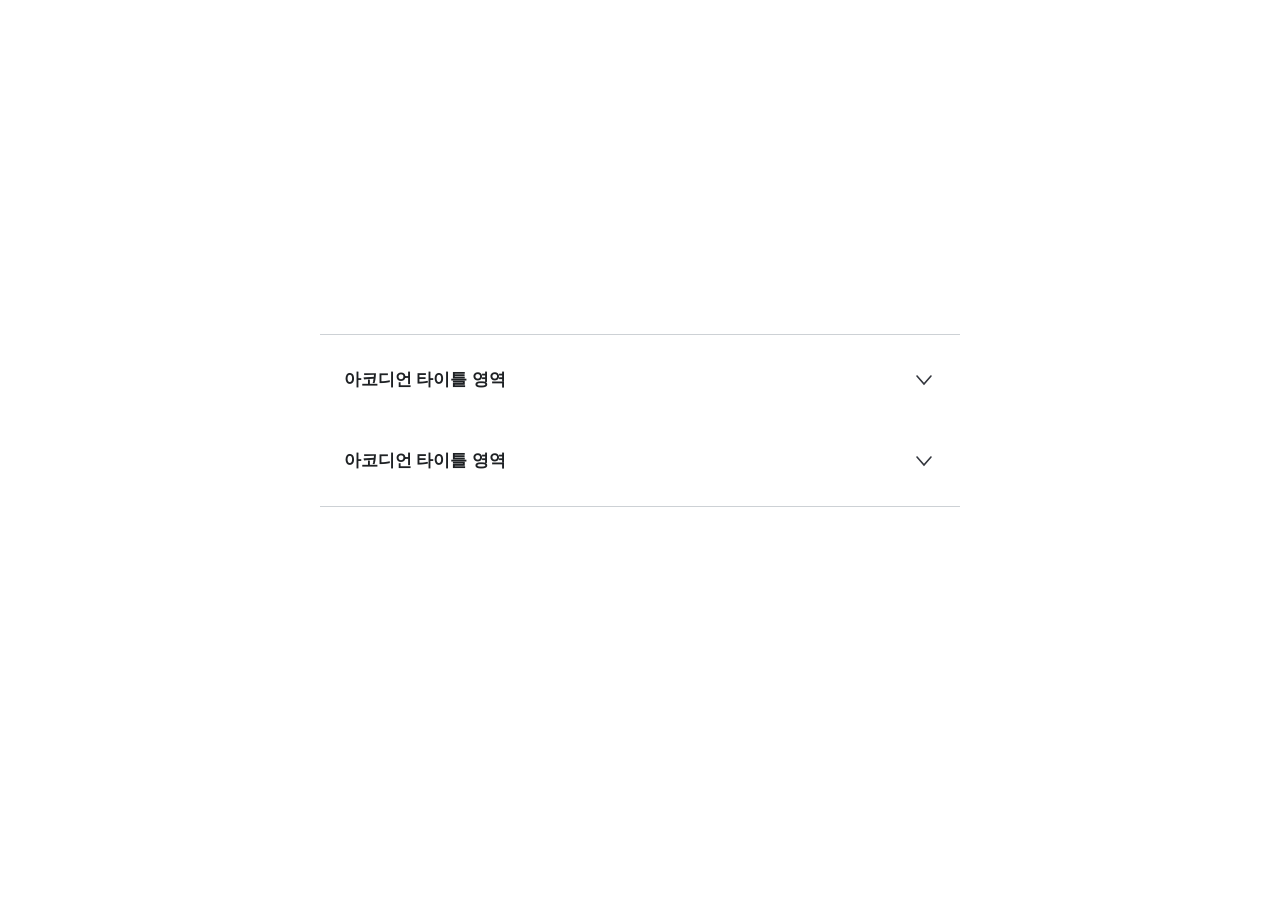
<file: html/component/accordion.html>
<!DOCTYPE html>
<html lang="kr">

<head>
	<meta charset="UTF-8">
	<meta name="viewport" content="width=device-width, initial-scale=1.0">
	<title>Document</title>
	<link rel="stylesheet" href="/html/resources/css/reset.css">
	<link rel="stylesheet" href="/html/resources/css/base.css">
	<link rel="stylesheet" href="/html/resources/css/component/accordion.css">
	<!-- <Link rel="stylesheet" href="/base/krds-uiux-1.0.6/resources/css/common/common.css"> -->
	<!-- <Link rel="stylesheet" href="/base/krds-uiux-1.0.6/resources/css/component/component.css"> -->
</head>

<body>
	<div class="container">
		<div class="content">

			<!-- accordion -->
			<div class="krds-accordion">
				<div class="accordion-item">
					<h5 class="accordion-header"><button type="button" id="accordionHeaderSample01" class="btn-accordion"
							aria-controls="accordionCollapseSample01">아코디언 타이틀 영역</button></h5>
					<div id="accordionCollapseSample01" class="accordion-collapse collapse"
						aria-labelledby="accordionHeaderSample01">
						<div class="accordion-body">
							<!-- accordion contents -->
							아코디언 내용 영역
							<!-- //accordion contents -->
						</div>
					</div>
				</div>
				<div class="accordion-item">
					<h5 class="accordion-header"><button type="button" id="accordionHeaderSample02" class="btn-accordion"
							aria-controls="accordionCollapseSample02">아코디언 타이틀 영역</button></h5>
					<div id="accordionCollapseSample02" class="accordion-collapse collapse"
						aria-labelledby="accordionHeaderSample02">
						<div class="accordion-body">
							<!-- accordion contents -->
							아코디언 내용 영역
							<!-- //accordion contents -->
						</div>
					</div>
				</div>
			</div>
			<!-- //accordion -->
		</div>
	</div>
</body>
<script src="/html/resources/js/component/accordion.js"></script>

</html>
</file>
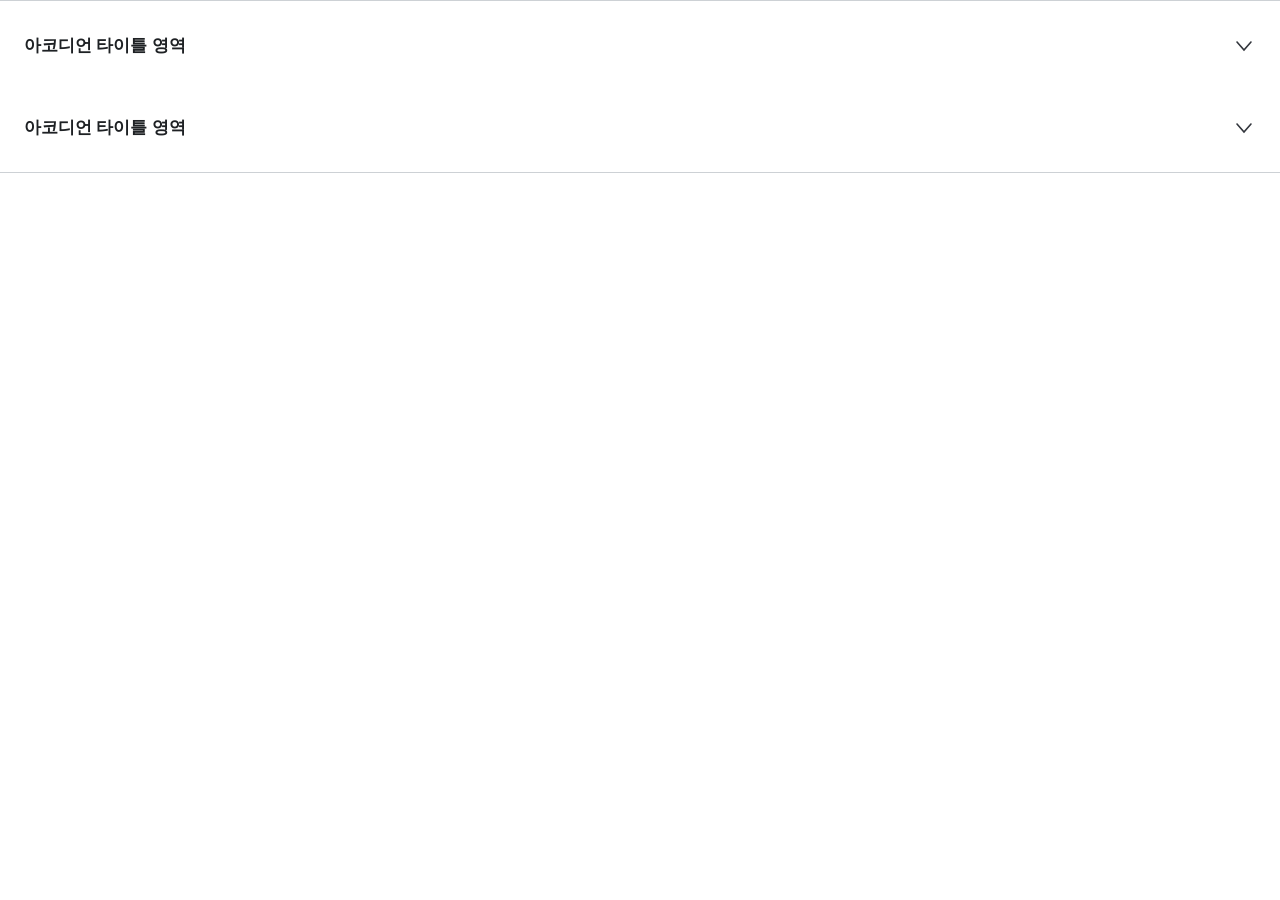
<file: html/component/accordion_line.html>
<!DOCTYPE html>
<html lang="kr">
<head>
  <meta charset="UTF-8">
  <meta name="viewport" content="width=device-width, initial-scale=1.0">
  <title>Document</title>
  <link rel="stylesheet" href="/html/resources/css/reset.css">
  <link rel="stylesheet" href="/html/resources/css/component/accordion_line.css">
	<!-- <Link rel="stylesheet" href="/base/krds-uiux-1.0.6/resources/css/common/common.css"> -->
	<!-- <Link rel="stylesheet" href="/base/krds-uiux-1.0.6/resources/css/component/component.css"> -->
</head>
<body>
  <!-- accordion -->
<div class="krds-accordion">
	<div class="accordion-item">
		<h5 class="accordion-header"><button type="button" id="accordionHeaderSample01" class="btn-accordion" aria-controls="accordionCollapseSample01">아코디언 타이틀 영역</button></h5>
		<div id="accordionCollapseSample01" class="accordion-collapse collapse" aria-labelledby="accordionHeaderSample01">
			<div class="accordion-body">
				<!-- accordion contents -->
				아코디언 내용 영역
				<!-- //accordion contents -->
			</div>
		</div>
	</div>
	<div class="accordion-item">
		<h5 class="accordion-header"><button type="button" id="accordionHeaderSample02" class="btn-accordion" aria-controls="accordionCollapseSample02">아코디언 타이틀 영역</button></h5>
		<div id="accordionCollapseSample02" class="accordion-collapse collapse" aria-labelledby="accordionHeaderSample02">
			<div class="accordion-body">
				<!-- accordion contents -->
				아코디언 내용 영역
				<!-- //accordion contents -->
			</div>
		</div>
	</div>
</div>
<!-- //accordion -->
</body>
<script src="/html/resources/js/component/accordion_line.js"></script>
</html>
</file>
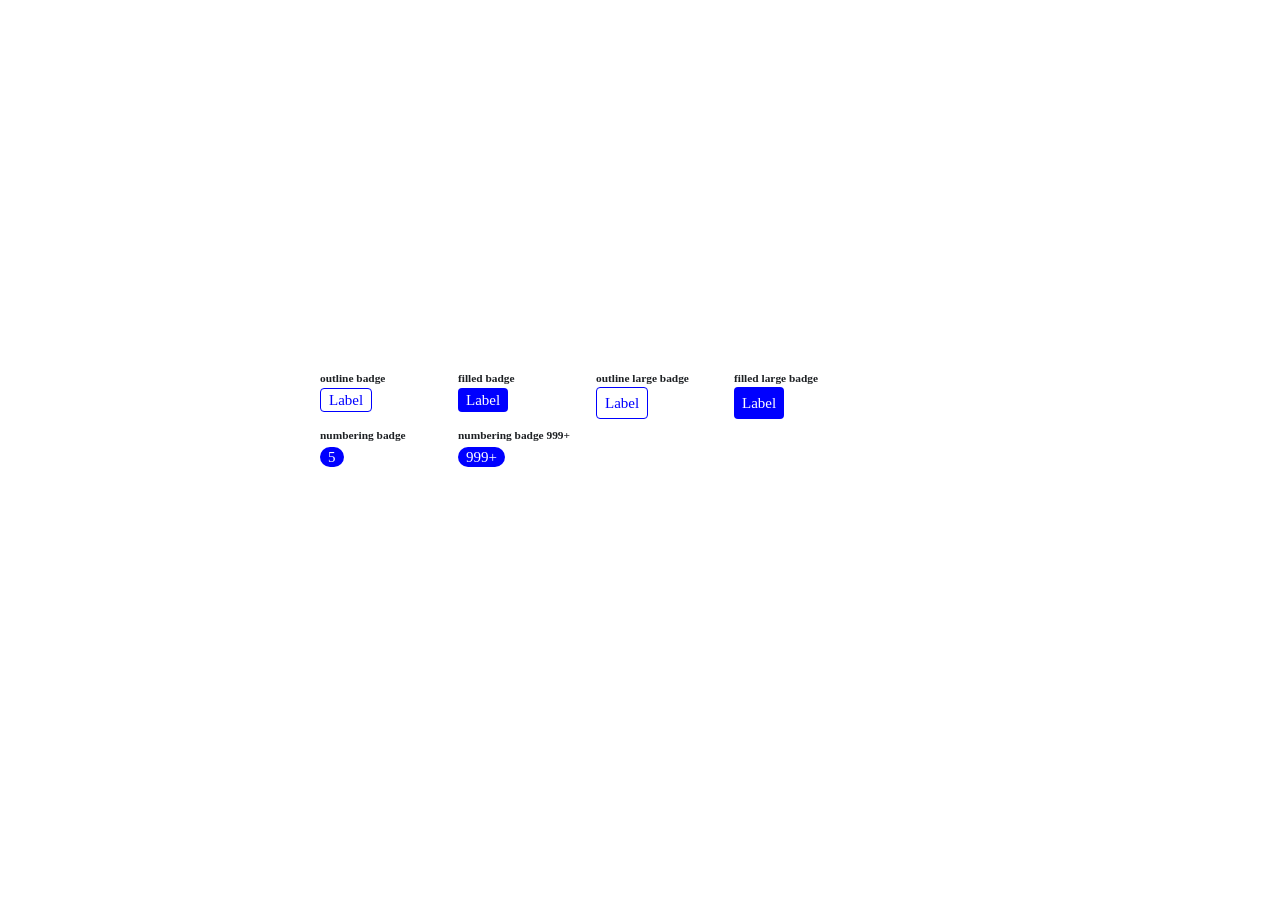
<file: html/component/badge.html>
<!DOCTYPE html>
<html lang="kr">

<head>
  <meta charset="UTF-8">
  <meta name="viewport" content="width=device-width, initial-scale=1.0">
  <title>Document</title>
  <link rel="stylesheet" href="/html/resources/css/reset.css">
  <link rel="stylesheet" href="/html/resources/css/base.css">
  <link rel="stylesheet" href="/html/resources/css/component/badge.css">
  <!-- <Link rel="stylesheet" href="/base/krds-uiux-1.0.6/resources/css/common/common.css"> -->
  <!-- <Link rel="stylesheet" href="/base/krds-uiux-1.0.6/resources/css/component/component.css"> -->
</head>

<body>
  <style>
    .krds-badge-content {
      width: 130px;
    }

    .krds-badge-wrap~.krds-badge-wrap {
      margin-top: 20px;
    }
  </style>
  <div class="container">
    <div class="content">
      <!-- badge -->
      <div class="krds-badge-wrap">
        <div class="krds-badge-content">
          <h6>outline badge</h6><span class="krds-badge outline-primary">Label</span>
        </div>
        <div class="krds-badge-content">
          <h6>filled badge</h6><span class="krds-badge bg-primary">Label</span>
        </div>
        <div class="krds-badge-content">
          <h6>outline large badge</h6><span class="krds-badge large outline-primary">Label</span>
        </div>
        <div class="krds-badge-content">
          <h6>filled large badge</h6><span class="krds-badge large bg-primary">Label</span>
        </div>
        <div class="krds-badge-content">
          <h6>numbering badge</h6><span class="krds-badge bg-primary number">5</span>
        </div>
        <div class="krds-badge-content">
          <h6>numbering badge 999+</h6><span class="krds-badge bg-primary number">999+</span>
        </div>
      </div>
    </div>
  </div>
</body>

</html>
</file>
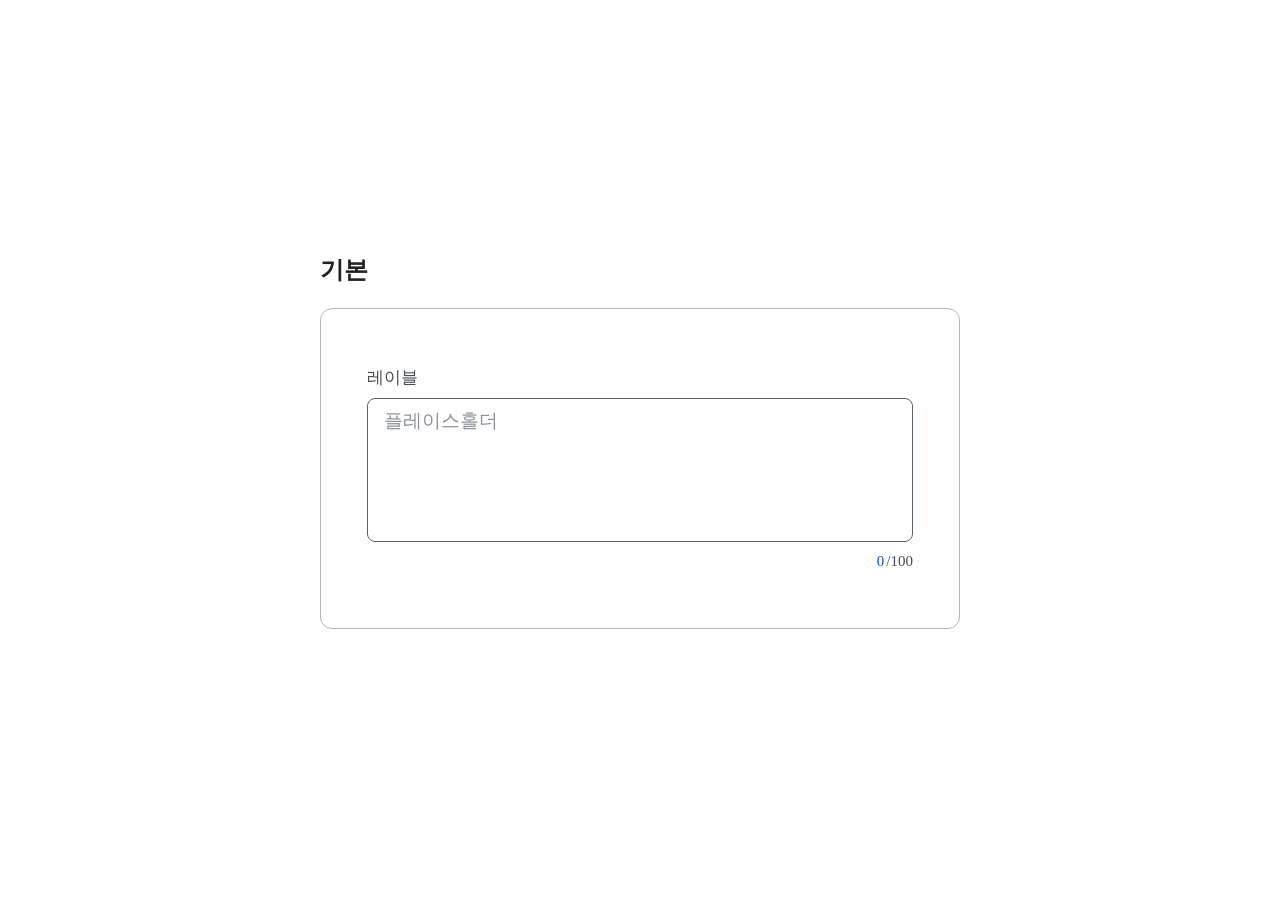
<file: html/component/textarea.html>
<!DOCTYPE html>
<html lang="kr">

<head>
  <meta charset="UTF-8">
  <meta name="viewport" content="width=device-width, initial-scale=1.0">
  <title>Document</title>
  <link rel="stylesheet" href="/html/resources/css/reset.css">
  <link rel="stylesheet" href="/html/resources/css/base.css">
  <link rel="stylesheet" href="/html/resources/css/component/textarea.css">
  <!-- <Link rel="stylesheet" href="/base/krds-uiux-1.0.6/resources/css/common/common.css"> -->
  <!-- <Link rel="stylesheet" href="/base/krds-uiux-1.0.6/resources/css/component/component.css"> -->
</head>

<body>
  <div class="container">
    <div class="content">
      <div class="content__area">
        <h4 class="content__title">기본</h4>
        <div class="example">
<!-- textarea -->
<!-- 폼그룹 -->
<div class="form-group">
  <div class="form-tit">
    <label for="textarea">레이블</label>
  </div>
  <div class="form-conts">
    <div class="textarea-wrap">
      <textarea class="krds-input" placeholder="플레이스홀더" id="textarea"></textarea>
      <p class="textarea-count">
        <span class="count-now">0</span><span class="count-total">/100</span>
      </p>
    </div>
  </div>
</div>
<!-- //폼그룹 -->
<!-- //textarea -->
        </div>
      </div>
    </div>
  </div>
</body>

</html>
</file>
<file: html/resources/css/base.css>
.container {
  width: 100%;
  height: 100%;
  display: flex;
  justify-content: center;
  align-items: center;
}
.content {
  width: 50vw;
  max-height: 90vh;
  padding-bottom: 60px;
}
.content__area {
  margin-top: 40px;
}
.content__title {
  margin-bottom: 20px;
  font-size: 24px;
  font-weight: 700;
}
.example {
  background-color: #ffffff;
  border: 1px solid #b1b8be;
  border-radius: 12px;
  padding: 56px 46px 55px;
}
</file>
<file: html/resources/css/component/accordion.css>
/* 아코디언 */
.krds-accordion {
  padding: 4px 0;
  border-top: 1px solid #cdd1d5;
  border-bottom: 1px solid #cdd1d5;
}
.krds-accordion .accordion-item {
  padding: 4px 0;
  transition: 0.4s ease-in-out;
}
.krds-accordion .accordion-item .btn-accordion {
  position: relative;
  width: 100%;
  padding: 24px 64px 24px 24px;
  background-color: #ffffff00;
  border-radius: 10px;
  font-size: 17px;
  color: #1e2124;
  font-weight: 700;
  text-align: left;
}

.krds-accordion .accordion-item .btn-accordion:hover {
  background-color: #eef2f7;
}
.krds-accordion .accordion-item .btn-accordion:active {
  background-color: #d6e0eb;
}
.krds-accordion .accordion-item .btn-accordion::after {
  position: absolute;
  top: 24px;
  right: 24px;
  content: "";
  display: inline-flex;
  width: 24px;
  height: 24px;
  background-color: #1e2124;
  forced-color-adjust: none;
  -webkit-mask-repeat: no-repeat;
  -webkit-mask-position: center center;
  -webkit-mask-size: contain;
  mask-repeat: no-repeat;
  mask-position: center center;
  mask-size: contain;
  -webkit-mask-image: url(../../img/component/icon/ico_angle.svg);
  mask-image: url(../../img/component/icon/ico_angle.svg);
  background-color: #33363d;
  transition: 0.4s ease-in-out;
  transform: rotate(0deg);
}
.krds-accordion .accordion-item .btn-accordion.active {
  background-color: #eef2f7;
  border-bottom-left-radius: 0;
  border-bottom-right-radius: 0;
  color: #052b57;
}
.krds-accordion .accordion-item .btn-accordion.active:focus {
  border-radius: 10px;
}
.krds-accordion .accordion-item .btn-accordion.active::after {
  transform: rotate(180deg);
}
.krds-accordion .accordion-item .accordion-collapse {
  max-height: 0;
  overflow: hidden;
  transition: all 0.5s cubic-bezier(0, 1, 0, 1);
  visibility: hidden;
}
.krds-accordion .accordion-item .accordion-body {
  padding: 0 24px 24px;
  background-color: #ffffff00;
  border-bottom-left-radius: 10px;
  border-bottom-right-radius: 10px;
}
.krds-accordion .accordion-item.active .accordion-collapse {
  height: auto;
  max-height: 100vh;
  transition: all 1.5s ease-in-out;
  visibility: visible;
}
.krds-accordion .accordion-item.active .accordion-body {
  background-color: #eef2f7;
}
.krds-accordion.type-line {
  padding: 0;
  border-top: none;
}
.krds-accordion.type-line .accordion-item {
  border-top: 1px solid #cdd1d5;
  border-radius: 0;
}
.krds-accordion.type-line .accordion-item .btn-accordion {
  padding: 20px 40px 20px 0;
}
.krds-accordion.type-line .accordion-item .btn-accordion::after {
  top: 20px;
  right: 0;
}
.krds-accordion.type-line .accordion-item .btn-accordion.active {
  background: none;
}
.krds-accordion.type-line .accordion-item .accordion-body {
  padding: 0 0 24px;
}
.krds-accordion.type-line .accordion-item.active {
  background: none;
  border-top-color: #6d7882;
}
.krds-accordion.type-line .accordion-item.active .accordion-body {
  background: none;
}
</file>
<file: base/krds-uiux-1.0.6/resources/css/common/common.css>
@import "../../css/token/krds_tokens.css";
:root {
  --krds-font-family-base: var(--krds-typo-font-type);
  --krds-font-size-base: 62.5%;
  --krds-line-height-none: 1;
  --krds-line-height-base: 1.5;
  --krds-letter-spacing-none: var(--krds-typo-letter-spacing-0);
  --krds-letter-spacing-wide: var(--krds-typo-letter-spacing-1);
  --krds-font-weight-regular: 400;
  --krds-font-weight-bold: 700;
  --krds-transition-base: 0.4s ease-in-out;
  --krds-transition-fade: opacity 0.4s linear;
  --krds-transition-collapse: max-height 0.4s ease;
  --krds-transition-collapse-width: width 0.4s ease;
  --krds-contents-size: 1200px;
  --krds-contents-padding-x: 24px;
  --krds-contents-wrap-size: 1248px;
  --krds-box-shadow-outline: 0 0 0 0.4rem var(--krds-light-color-border-primary);
  --krds-box-shadow-outline-inset: inset 0 0 0 0.2rem var(--krds-light-color-border-primary);
  --krds-zoom-small: 0.9;
  --krds-zoom-medium: 1;
  --krds-zoom-large: 1.1;
  --krds-zoom-xlarge: 1.3;
  --krds-zoom-xxlarge: 1.5;
  --krds-font-underline-offset: 0.3rem;
  --krds-icon--size-xsmall: var(--krds-size-height-2);
  --krds-icon--size-small: var(--krds-size-height-2);
  --krds-icon--size-medium: var(--krds-size-height-3);
  --krds-icon--size-large: var(--krds-size-height-4);
  --krds-icon--size-xlarge: var(--krds-size-height-4);
}

[data-krds-mode=high-contrast] :root {
  --krds-box-shadow-outline: 0 0 0 0.4rem var(--krds-high-contrast-color-border-primary);
  --krds-box-shadow-outline-inset: inset 0 0 0 0.2rem var(--krds-high-contrast-color-border-primary);
}

@media (prefers-color-scheme: dark) {
  [data-krds-mode=theme] :root {
    --krds-box-shadow-outline: 0 0 0 0.4rem var(--krds-high-contrast-color-border-primary);
    --krds-box-shadow-outline-inset: inset 0 0 0 0.2rem var(--krds-high-contrast-color-border-primary);
  }
}

@media (max-width: 1023px) {
  :root {
    --krds-contents-padding-x: 16px;
  }
}
.svg-icon.ico-angle {
  -webkit-mask-repeat: no-repeat;
  -webkit-mask-position: center center;
  -webkit-mask-size: contain;
  mask-repeat: no-repeat;
  mask-position: center center;
  mask-size: contain;
  -webkit-mask-image: url(../../img/component/icon/ico_angle.svg);
  mask-image: url(../../img/component/icon/ico_angle.svg);
}
.svg-icon.ico-angle.disabled {
  -webkit-mask-repeat: no-repeat;
  -webkit-mask-position: center center;
  -webkit-mask-size: contain;
  mask-repeat: no-repeat;
  mask-position: center center;
  mask-size: contain;
  -webkit-mask-image: url(../../img/component/icon/ico_angle_disabled.svg);
  mask-image: url(../../img/component/icon/ico_angle_disabled.svg);
  -webkit-mask-image: none;
  mask-image: none;
  background-image: url(../../img/component/icon/ico_angle_disabled.svg);
  background-color: transparent !important;
  background-size: contain;
  background-repeat: no-repeat;
  -webkit-mask: none;
  mask: none;
}
.svg-icon.ico-angle.up {
  transform: rotate(180deg);
}
.svg-icon.ico-angle.left {
  transform: rotate(90deg);
}
.svg-icon.ico-angle.right {
  transform: rotate(-90deg);
}
.svg-icon.ico-sch {
  -webkit-mask-repeat: no-repeat;
  -webkit-mask-position: center center;
  -webkit-mask-size: contain;
  mask-repeat: no-repeat;
  mask-position: center center;
  mask-size: contain;
  -webkit-mask-image: url(../../img/component/icon/ico_sch.svg);
  mask-image: url(../../img/component/icon/ico_sch.svg);
}
.svg-icon.ico-upload {
  -webkit-mask-repeat: no-repeat;
  -webkit-mask-position: center center;
  -webkit-mask-size: contain;
  mask-repeat: no-repeat;
  mask-position: center center;
  mask-size: contain;
  -webkit-mask-image: url(../../img/component/icon/ico_upload.svg);
  mask-image: url(../../img/component/icon/ico_upload.svg);
}
.svg-icon.ico-call {
  -webkit-mask-repeat: no-repeat;
  -webkit-mask-position: center center;
  -webkit-mask-size: contain;
  mask-repeat: no-repeat;
  mask-position: center center;
  mask-size: contain;
  -webkit-mask-image: url(../../img/component/icon/ico_call.svg);
  mask-image: url(../../img/component/icon/ico_call.svg);
}
.svg-icon.ico-faq {
  -webkit-mask-repeat: no-repeat;
  -webkit-mask-position: center center;
  -webkit-mask-size: contain;
  mask-repeat: no-repeat;
  mask-position: center center;
  mask-size: contain;
  -webkit-mask-image: url(../../img/component/icon/ico_faq.svg);
  mask-image: url(../../img/component/icon/ico_faq.svg);
}
.svg-icon.ico-like {
  -webkit-mask-repeat: no-repeat;
  -webkit-mask-position: center center;
  -webkit-mask-size: contain;
  mask-repeat: no-repeat;
  mask-position: center center;
  mask-size: contain;
  -webkit-mask-image: url(../../img/component/icon/ico_like.svg);
  mask-image: url(../../img/component/icon/ico_like.svg);
}
.svg-icon.ico-share {
  -webkit-mask-repeat: no-repeat;
  -webkit-mask-position: center center;
  -webkit-mask-size: contain;
  mask-repeat: no-repeat;
  mask-position: center center;
  mask-size: contain;
  -webkit-mask-image: url(../../img/component/icon/ico_share.svg);
  mask-image: url(../../img/component/icon/ico_share.svg);
}
.svg-icon.ico-more {
  -webkit-mask-repeat: no-repeat;
  -webkit-mask-position: center center;
  -webkit-mask-size: contain;
  mask-repeat: no-repeat;
  mask-position: center center;
  mask-size: contain;
  -webkit-mask-image: url(../../img/component/icon/ico_more.svg);
  mask-image: url(../../img/component/icon/ico_more.svg);
}
.svg-icon.ico-sch-plus {
  -webkit-mask-repeat: no-repeat;
  -webkit-mask-position: center center;
  -webkit-mask-size: contain;
  mask-repeat: no-repeat;
  mask-position: center center;
  mask-size: contain;
  -webkit-mask-image: url(../../img/component/icon/ico_sch_plus.svg);
  mask-image: url(../../img/component/icon/ico_sch_plus.svg);
}
.svg-icon.ico-go {
  -webkit-mask-repeat: no-repeat;
  -webkit-mask-position: center center;
  -webkit-mask-size: contain;
  mask-repeat: no-repeat;
  mask-position: center center;
  mask-size: contain;
  -webkit-mask-image: url(../../img/component/icon/ico_go.svg);
  mask-image: url(../../img/component/icon/ico_go.svg);
}
.svg-icon.ico-down {
  -webkit-mask-repeat: no-repeat;
  -webkit-mask-position: center center;
  -webkit-mask-size: contain;
  mask-repeat: no-repeat;
  mask-position: center center;
  mask-size: contain;
  -webkit-mask-image: url(../../img/component/icon/ico_download.svg);
  mask-image: url(../../img/component/icon/ico_download.svg);
}
.svg-icon.ico-filter {
  -webkit-mask-repeat: no-repeat;
  -webkit-mask-position: center center;
  -webkit-mask-size: contain;
  mask-repeat: no-repeat;
  mask-position: center center;
  mask-size: contain;
  -webkit-mask-image: url(../../img/component/icon/ico_filter.svg);
  mask-image: url(../../img/component/icon/ico_filter.svg);
}
.svg-icon.ico-reset {
  -webkit-mask-repeat: no-repeat;
  -webkit-mask-position: center center;
  -webkit-mask-size: contain;
  mask-repeat: no-repeat;
  mask-position: center center;
  mask-size: contain;
  -webkit-mask-image: url(../../img/component/icon/ico_reset.svg);
  mask-image: url(../../img/component/icon/ico_reset.svg);
}
.svg-icon.ico-log {
  -webkit-mask-repeat: no-repeat;
  -webkit-mask-position: center center;
  -webkit-mask-size: contain;
  mask-repeat: no-repeat;
  mask-position: center center;
  mask-size: contain;
  -webkit-mask-image: url(../../img/component/icon/ico_login.svg);
  mask-image: url(../../img/component/icon/ico_login.svg);
}
.svg-icon.ico-func {
  -webkit-mask-repeat: no-repeat;
  -webkit-mask-position: center center;
  -webkit-mask-size: contain;
  mask-repeat: no-repeat;
  mask-position: center center;
  mask-size: contain;
  -webkit-mask-image: url(../../img/component/icon/ico_expand.svg);
  mask-image: url(../../img/component/icon/ico_expand.svg);
}
.svg-icon.ico-func.up {
  transform: rotate(-90deg);
}
.svg-icon.ico-func {
  gap: var(--krds-gap-3);
}
.svg-icon.ico-logout {
  -webkit-mask-repeat: no-repeat;
  -webkit-mask-position: center center;
  -webkit-mask-size: contain;
  mask-repeat: no-repeat;
  mask-position: center center;
  mask-size: contain;
  -webkit-mask-image: url(../../img/component/icon/ico_logout.svg);
  mask-image: url(../../img/component/icon/ico_logout.svg);
}
.svg-icon.ico-logout {
  gap: var(--krds-gap-3);
}
.svg-icon.ico-email {
  -webkit-mask-repeat: no-repeat;
  -webkit-mask-position: center center;
  -webkit-mask-size: contain;
  mask-repeat: no-repeat;
  mask-position: center center;
  mask-size: contain;
  -webkit-mask-image: url(../../img/component/icon/ico_email.svg);
  mask-image: url(../../img/component/icon/ico_email.svg);
}
.svg-icon.ico-email {
  gap: var(--krds-gap-3);
}
.svg-icon.ico-print {
  -webkit-mask-repeat: no-repeat;
  -webkit-mask-position: center center;
  -webkit-mask-size: contain;
  mask-repeat: no-repeat;
  mask-position: center center;
  mask-size: contain;
  -webkit-mask-image: url(../../img/component/icon/ico_print.svg);
  mask-image: url(../../img/component/icon/ico_print.svg);
}
.svg-icon.ico-print {
  gap: var(--krds-gap-3);
}
.svg-icon.ico-scrap {
  -webkit-mask-repeat: no-repeat;
  -webkit-mask-position: center center;
  -webkit-mask-size: contain;
  mask-repeat: no-repeat;
  mask-position: center center;
  mask-size: contain;
  -webkit-mask-image: url(../../img/component/icon/ico_scrap.svg);
  mask-image: url(../../img/component/icon/ico_scrap.svg);
}
.svg-icon.ico-scrap {
  gap: var(--krds-gap-3);
}
.svg-icon.ico-del {
  -webkit-mask-repeat: no-repeat;
  -webkit-mask-position: center center;
  -webkit-mask-size: contain;
  mask-repeat: no-repeat;
  mask-position: center center;
  mask-size: contain;
  -webkit-mask-image: url(../../img/component/icon/ico_delete.svg);
  mask-image: url(../../img/component/icon/ico_delete.svg);
}
.svg-icon.ico-del {
  gap: var(--krds-gap-3);
}
.svg-icon.ico-popup-close {
  -webkit-mask-repeat: no-repeat;
  -webkit-mask-position: center center;
  -webkit-mask-size: contain;
  mask-repeat: no-repeat;
  mask-position: center center;
  mask-size: contain;
  -webkit-mask-image: url(../../img/component/icon/ico_close.svg);
  mask-image: url(../../img/component/icon/ico_close.svg);
}
.svg-icon.ico-delete-fill {
  -webkit-mask-repeat: no-repeat;
  -webkit-mask-position: center center;
  -webkit-mask-size: contain;
  mask-repeat: no-repeat;
  mask-position: center center;
  mask-size: contain;
  -webkit-mask-image: url(../../img/component/icon/ico_delete_fill.svg);
  mask-image: url(../../img/component/icon/ico_delete_fill.svg);
  -webkit-mask-image: none;
  mask-image: none;
  background-image: url(../../img/component/icon/ico_delete_fill.svg);
  background-color: transparent !important;
  background-size: contain;
  background-repeat: no-repeat;
  -webkit-mask: none;
  mask: none;
}
.svg-icon.ico-plus {
  -webkit-mask-repeat: no-repeat;
  -webkit-mask-position: center center;
  -webkit-mask-size: contain;
  mask-repeat: no-repeat;
  mask-position: center center;
  mask-size: contain;
  -webkit-mask-image: url(../../img/component/icon/ico_plus.svg);
  mask-image: url(../../img/component/icon/ico_plus.svg);
}
.svg-icon.ico-plus {
  gap: var(--krds-gap-3);
}
.svg-icon.ico-setting {
  -webkit-mask-repeat: no-repeat;
  -webkit-mask-position: center center;
  -webkit-mask-size: contain;
  mask-repeat: no-repeat;
  mask-position: center center;
  mask-size: contain;
  -webkit-mask-image: url(../../img/component/icon/ico_setting.svg);
  mask-image: url(../../img/component/icon/ico_setting.svg);
}
.svg-icon.ico-setting {
  gap: var(--krds-gap-3);
}
.svg-icon.ico-link {
  -webkit-mask-repeat: no-repeat;
  -webkit-mask-position: center center;
  -webkit-mask-size: contain;
  mask-repeat: no-repeat;
  mask-position: center center;
  mask-size: contain;
  -webkit-mask-image: url(../../img/component/icon/ico_go.svg);
  mask-image: url(../../img/component/icon/ico_go.svg);
}
.svg-icon.ico-link {
  gap: var(--krds-gap-3);
}
.svg-icon.ico-refresh {
  -webkit-mask-repeat: no-repeat;
  -webkit-mask-position: center center;
  -webkit-mask-size: contain;
  mask-repeat: no-repeat;
  mask-position: center center;
  mask-size: contain;
  -webkit-mask-image: url(../../img/component/icon/ico_reset.svg);
  mask-image: url(../../img/component/icon/ico_reset.svg);
}
.svg-icon.ico-toggle {
  -webkit-mask-repeat: no-repeat;
  -webkit-mask-position: center center;
  -webkit-mask-size: contain;
  mask-repeat: no-repeat;
  mask-position: center center;
  mask-size: contain;
  -webkit-mask-image: url(../../img/component/icon/ico_angle.svg);
  mask-image: url(../../img/component/icon/ico_angle.svg);
}
.svg-icon.ico-pw-visible {
  -webkit-mask-repeat: no-repeat;
  -webkit-mask-position: center center;
  -webkit-mask-size: contain;
  mask-repeat: no-repeat;
  mask-position: center center;
  mask-size: contain;
  -webkit-mask-image: url(../../img/component/icon/ico_pw_visible_off.svg);
  mask-image: url(../../img/component/icon/ico_pw_visible_off.svg);
}
.svg-icon.ico-pw-visible-on {
  -webkit-mask-repeat: no-repeat;
  -webkit-mask-position: center center;
  -webkit-mask-size: contain;
  mask-repeat: no-repeat;
  mask-position: center center;
  mask-size: contain;
  -webkit-mask-image: url(../../img/component/icon/ico_pw_visible_on.svg);
  mask-image: url(../../img/component/icon/ico_pw_visible_on.svg);
}
.svg-icon.ico-help {
  -webkit-mask-repeat: no-repeat;
  -webkit-mask-position: center center;
  -webkit-mask-size: contain;
  mask-repeat: no-repeat;
  mask-position: center center;
  mask-size: contain;
  -webkit-mask-image: url(../../img/component/icon/ico_help.svg);
  mask-image: url(../../img/component/icon/ico_help.svg);
  -webkit-mask-image: none;
  mask-image: none;
  background-image: url(../../img/component/icon/ico_help.svg);
  background-color: transparent !important;
  background-size: contain;
  background-repeat: no-repeat;
  -webkit-mask: none;
  mask: none;
}
.svg-icon.ico-page-next {
  -webkit-mask-repeat: no-repeat;
  -webkit-mask-position: center center;
  -webkit-mask-size: contain;
  mask-repeat: no-repeat;
  mask-position: center center;
  mask-size: contain;
  -webkit-mask-image: url(../../img/component/icon/ico_angle.svg);
  mask-image: url(../../img/component/icon/ico_angle.svg);
  transform: rotate(-90deg);
}
.svg-icon.ico-bread-home {
  -webkit-mask-repeat: no-repeat;
  -webkit-mask-position: center center;
  -webkit-mask-size: contain;
  mask-repeat: no-repeat;
  mask-position: center center;
  mask-size: contain;
  -webkit-mask-image: url(../../img/component/icon/ico_bread_home.svg);
  mask-image: url(../../img/component/icon/ico_bread_home.svg);
}
.svg-icon.ico-cal-move {
  -webkit-mask-repeat: no-repeat;
  -webkit-mask-position: center center;
  -webkit-mask-size: contain;
  mask-repeat: no-repeat;
  mask-position: center center;
  mask-size: contain;
  -webkit-mask-image: url(../../img/component/icon/ico_arrow_dropdown.svg);
  mask-image: url(../../img/component/icon/ico_arrow_dropdown.svg);
}
.svg-icon.ico-calendar {
  -webkit-mask-repeat: no-repeat;
  -webkit-mask-position: center center;
  -webkit-mask-size: contain;
  mask-repeat: no-repeat;
  mask-position: center center;
  mask-size: contain;
  -webkit-mask-image: url(../../img/component/icon/ico_calendar.svg);
  mask-image: url(../../img/component/icon/ico_calendar.svg);
}
.svg-icon.ico-success-fill {
  -webkit-mask-repeat: no-repeat;
  -webkit-mask-position: center center;
  -webkit-mask-size: contain;
  mask-repeat: no-repeat;
  mask-position: center center;
  mask-size: contain;
  -webkit-mask-image: url(../../img/component/icon/ico_success_fill.svg);
  mask-image: url(../../img/component/icon/ico_success_fill.svg);
  -webkit-mask-image: none;
  mask-image: none;
  background-image: url(../../img/component/icon/ico_success_fill.svg);
  background-color: transparent !important;
  background-size: contain;
  background-repeat: no-repeat;
  -webkit-mask: none;
  mask: none;
}
.svg-icon.ico-information-fill {
  -webkit-mask-repeat: no-repeat;
  -webkit-mask-position: center center;
  -webkit-mask-size: contain;
  mask-repeat: no-repeat;
  mask-position: center center;
  mask-size: contain;
  -webkit-mask-image: url(../../img/component/icon/ico_information_fill.svg);
  mask-image: url(../../img/component/icon/ico_information_fill.svg);
  -webkit-mask-image: none;
  mask-image: none;
  background-image: url(../../img/component/icon/ico_information_fill.svg);
  background-color: transparent !important;
  background-size: contain;
  background-repeat: no-repeat;
  -webkit-mask: none;
  mask: none;
}
.svg-icon.ico-error-fill {
  -webkit-mask-repeat: no-repeat;
  -webkit-mask-position: center center;
  -webkit-mask-size: contain;
  mask-repeat: no-repeat;
  mask-position: center center;
  mask-size: contain;
  -webkit-mask-image: url(../../img/component/icon/ico_error_fill.svg);
  mask-image: url(../../img/component/icon/ico_error_fill.svg);
  -webkit-mask-image: none;
  mask-image: none;
  background-image: url(../../img/component/icon/ico_error_fill.svg);
  background-color: transparent !important;
  background-size: contain;
  background-repeat: no-repeat;
  -webkit-mask: none;
  mask: none;
}
.svg-icon.ico-complete-fill {
  -webkit-mask-repeat: no-repeat;
  -webkit-mask-position: center center;
  -webkit-mask-size: contain;
  mask-repeat: no-repeat;
  mask-position: center center;
  mask-size: contain;
  -webkit-mask-image: url(../../img/component/icon/ico_complete_fill.svg);
  mask-image: url(../../img/component/icon/ico_complete_fill.svg);
  -webkit-mask-image: none;
  mask-image: none;
  background-image: url(../../img/component/icon/ico_complete_fill.svg);
  background-color: transparent !important;
  background-size: contain;
  background-repeat: no-repeat;
  -webkit-mask: none;
  mask: none;
}
.svg-icon.ico-modal-close {
  -webkit-mask-repeat: no-repeat;
  -webkit-mask-position: center center;
  -webkit-mask-size: contain;
  mask-repeat: no-repeat;
  mask-position: center center;
  mask-size: contain;
  -webkit-mask-image: url(../../img/component/icon/ico_close.svg);
  mask-image: url(../../img/component/icon/ico_close.svg);
}
.svg-icon.ico-fold {
  -webkit-mask-repeat: no-repeat;
  -webkit-mask-position: center center;
  -webkit-mask-size: contain;
  mask-repeat: no-repeat;
  mask-position: center center;
  mask-size: contain;
  -webkit-mask-image: url(../../img/component/icon/ico_foldable.svg);
  mask-image: url(../../img/component/icon/ico_foldable.svg);
}
.svg-icon.ico-fold.right {
  transform: rotate(-180deg);
}
.svg-icon.ico-ellipsis {
  -webkit-mask-repeat: no-repeat;
  -webkit-mask-position: center center;
  -webkit-mask-size: contain;
  mask-repeat: no-repeat;
  mask-position: center center;
  mask-size: contain;
  -webkit-mask-image: url(../../img/component/icon/ico_ellipsis.svg);
  mask-image: url(../../img/component/icon/ico_ellipsis.svg);
}
.svg-icon.ico-swiper-play {
  -webkit-mask-repeat: no-repeat;
  -webkit-mask-position: center center;
  -webkit-mask-size: contain;
  mask-repeat: no-repeat;
  mask-position: center center;
  mask-size: contain;
  -webkit-mask-image: url(../../img/component/icon/ico_swiper_play.svg);
  mask-image: url(../../img/component/icon/ico_swiper_play.svg);
}
.svg-icon.ico-swiper-stop {
  -webkit-mask-repeat: no-repeat;
  -webkit-mask-position: center center;
  -webkit-mask-size: contain;
  mask-repeat: no-repeat;
  mask-position: center center;
  mask-size: contain;
  -webkit-mask-image: url(../../img/component/icon/ico_swiper_stop.svg);
  mask-image: url(../../img/component/icon/ico_swiper_stop.svg);
}
.svg-icon.ico-tooltip {
  -webkit-mask-repeat: no-repeat;
  -webkit-mask-position: center center;
  -webkit-mask-size: contain;
  mask-repeat: no-repeat;
  mask-position: center center;
  mask-size: contain;
  -webkit-mask-image: url(../../img/component/icon/ico_tooltip.svg);
  mask-image: url(../../img/component/icon/ico_tooltip.svg);
}
.svg-icon.ico-urgent-danger {
  -webkit-mask-repeat: no-repeat;
  -webkit-mask-position: center center;
  -webkit-mask-size: contain;
  mask-repeat: no-repeat;
  mask-position: center center;
  mask-size: contain;
  -webkit-mask-image: url(../../img/component/icon/ico_urgent_badge_danger.svg);
  mask-image: url(../../img/component/icon/ico_urgent_badge_danger.svg);
}
.svg-icon.ico-blog {
  -webkit-mask-repeat: no-repeat;
  -webkit-mask-position: center center;
  -webkit-mask-size: contain;
  mask-repeat: no-repeat;
  mask-position: center center;
  mask-size: contain;
  -webkit-mask-image: url(../../img/component/icon/ico_blog.svg);
  mask-image: url(../../img/component/icon/ico_blog.svg);
}
.svg-icon.ico-facebook {
  -webkit-mask-repeat: no-repeat;
  -webkit-mask-position: center center;
  -webkit-mask-size: contain;
  mask-repeat: no-repeat;
  mask-position: center center;
  mask-size: contain;
  -webkit-mask-image: url(../../img/component/icon/ico_facebook.svg);
  mask-image: url(../../img/component/icon/ico_facebook.svg);
}
.svg-icon.ico-instagram {
  -webkit-mask-repeat: no-repeat;
  -webkit-mask-position: center center;
  -webkit-mask-size: contain;
  mask-repeat: no-repeat;
  mask-position: center center;
  mask-size: contain;
  -webkit-mask-image: url(../../img/component/icon/ico_instagram.svg);
  mask-image: url(../../img/component/icon/ico_instagram.svg);
}
.svg-icon.ico-sns-x {
  -webkit-mask-repeat: no-repeat;
  -webkit-mask-position: center center;
  -webkit-mask-size: contain;
  mask-repeat: no-repeat;
  mask-position: center center;
  mask-size: contain;
  -webkit-mask-image: url(../../img/component/icon/ico_sns_x.svg);
  mask-image: url(../../img/component/icon/ico_sns_x.svg);
}
.svg-icon.ico-youtube {
  -webkit-mask-repeat: no-repeat;
  -webkit-mask-position: center center;
  -webkit-mask-size: contain;
  mask-repeat: no-repeat;
  mask-position: center center;
  mask-size: contain;
  -webkit-mask-image: url(../../img/component/icon/ico_youtube.svg);
  mask-image: url(../../img/component/icon/ico_youtube.svg);
}
.svg-icon.ico-all {
  -webkit-mask-repeat: no-repeat;
  -webkit-mask-position: center center;
  -webkit-mask-size: contain;
  mask-repeat: no-repeat;
  mask-position: center center;
  mask-size: contain;
  -webkit-mask-image: url(../../img/component/icon/ico_all.svg);
  mask-image: url(../../img/component/icon/ico_all.svg);
}
.svg-icon.ico-join {
  -webkit-mask-repeat: no-repeat;
  -webkit-mask-position: center center;
  -webkit-mask-size: contain;
  mask-repeat: no-repeat;
  mask-position: center center;
  mask-size: contain;
  -webkit-mask-image: url(../../img/component/icon/ico_join.svg);
  mask-image: url(../../img/component/icon/ico_join.svg);
}
.svg-icon.ico-my {
  -webkit-mask-repeat: no-repeat;
  -webkit-mask-position: center center;
  -webkit-mask-size: contain;
  mask-repeat: no-repeat;
  mask-position: center center;
  mask-size: contain;
  -webkit-mask-image: url(../../img/component/icon/ico_my.svg);
  mask-image: url(../../img/component/icon/ico_my.svg);
}
.svg-icon.ico-login-go {
  -webkit-mask-repeat: no-repeat;
  -webkit-mask-position: center center;
  -webkit-mask-size: contain;
  mask-repeat: no-repeat;
  mask-position: center center;
  mask-size: contain;
  -webkit-mask-image: url(../../img/component/icon/ico_login_certify_go.svg);
  mask-image: url(../../img/component/icon/ico_login_certify_go.svg);
}
.svg-icon.ico-global {
  -webkit-mask-repeat: no-repeat;
  -webkit-mask-position: center center;
  -webkit-mask-size: contain;
  mask-repeat: no-repeat;
  mask-position: center center;
  mask-size: contain;
  -webkit-mask-image: url(../../img/component/icon/ico_global.svg);
  mask-image: url(../../img/component/icon/ico_global.svg);
}
.svg-icon.ico-view-mode {
  -webkit-mask-repeat: no-repeat;
  -webkit-mask-position: center center;
  -webkit-mask-size: contain;
  mask-repeat: no-repeat;
  mask-position: center center;
  mask-size: contain;
  -webkit-mask-image: url(../../img/component/icon/ico_view_mode.svg);
  mask-image: url(../../img/component/icon/ico_view_mode.svg);
}
.svg-icon.ico-go-top {
  -webkit-mask-repeat: no-repeat;
  -webkit-mask-position: center center;
  -webkit-mask-size: contain;
  mask-repeat: no-repeat;
  mask-position: center center;
  mask-size: contain;
  -webkit-mask-image: url(../../img/component/icon/ico_go_top.svg);
  mask-image: url(../../img/component/icon/ico_go_top.svg);
}
.svg-icon.ico-login-type01 {
  -webkit-mask-repeat: no-repeat;
  -webkit-mask-position: center center;
  -webkit-mask-size: contain;
  mask-repeat: no-repeat;
  mask-position: center center;
  mask-size: contain;
  -webkit-mask-image: url(../../img/component/icon/ico_login_certify_type_01.svg);
  mask-image: url(../../img/component/icon/ico_login_certify_type_01.svg);
}
.svg-icon.ico-login-type02 {
  -webkit-mask-repeat: no-repeat;
  -webkit-mask-position: center center;
  -webkit-mask-size: contain;
  mask-repeat: no-repeat;
  mask-position: center center;
  mask-size: contain;
  -webkit-mask-image: url(../../img/component/icon/ico_login_certify_type_02.svg);
  mask-image: url(../../img/component/icon/ico_login_certify_type_02.svg);
}
.svg-icon.ico-login-type03 {
  -webkit-mask-repeat: no-repeat;
  -webkit-mask-position: center center;
  -webkit-mask-size: contain;
  mask-repeat: no-repeat;
  mask-position: center center;
  mask-size: contain;
  -webkit-mask-image: url(../../img/component/icon/ico_login_certify_type_03.svg);
  mask-image: url(../../img/component/icon/ico_login_certify_type_03.svg);
}
.svg-icon.ico-login-type04 {
  -webkit-mask-repeat: no-repeat;
  -webkit-mask-position: center center;
  -webkit-mask-size: contain;
  mask-repeat: no-repeat;
  mask-position: center center;
  mask-size: contain;
  -webkit-mask-image: url(../../img/component/icon/ico_login_certify_type_04.svg);
  mask-image: url(../../img/component/icon/ico_login_certify_type_04.svg);
}
.svg-icon.ico-login-type05 {
  -webkit-mask-repeat: no-repeat;
  -webkit-mask-position: center center;
  -webkit-mask-size: contain;
  mask-repeat: no-repeat;
  mask-position: center center;
  mask-size: contain;
  -webkit-mask-image: url(../../img/component/icon/ico_login_certify_type_05.svg);
  mask-image: url(../../img/component/icon/ico_login_certify_type_05.svg);
}
.svg-icon.ico-login-type06 {
  -webkit-mask-repeat: no-repeat;
  -webkit-mask-position: center center;
  -webkit-mask-size: contain;
  mask-repeat: no-repeat;
  mask-position: center center;
  mask-size: contain;
  -webkit-mask-image: url(../../img/component/icon/ico_login_certify_type_06.svg);
  mask-image: url(../../img/component/icon/ico_login_certify_type_06.svg);
}
.svg-icon.ico-flag {
  -webkit-mask-repeat: no-repeat;
  -webkit-mask-position: center center;
  -webkit-mask-size: contain;
  mask-repeat: no-repeat;
  mask-position: center center;
  mask-size: contain;
  -webkit-mask-image: url(../../img/component/icon/ico_flag.svg);
  mask-image: url(../../img/component/icon/ico_flag.svg);
  -webkit-mask-image: none;
  mask-image: none;
  background-image: url(../../img/component/icon/ico_flag.svg);
  background-color: transparent !important;
  background-size: contain;
  background-repeat: no-repeat;
  -webkit-mask: none;
  mask: none;
}
.svg-icon.ico-file {
  -webkit-mask-repeat: no-repeat;
  -webkit-mask-position: center center;
  -webkit-mask-size: contain;
  mask-repeat: no-repeat;
  mask-position: center center;
  mask-size: contain;
  -webkit-mask-image: url(../../img/component/icon/ico_file.svg);
  mask-image: url(../../img/component/icon/ico_file.svg);
}
.svg-icon.ico-checkbox {
  -webkit-mask-repeat: no-repeat;
  -webkit-mask-position: center center;
  -webkit-mask-size: contain;
  mask-repeat: no-repeat;
  mask-position: center center;
  mask-size: contain;
  -webkit-mask-image: url(../../img/component/icon/ico_checkbox_checked.svg);
  mask-image: url(../../img/component/icon/ico_checkbox_checked.svg);
}

[data-krds-mode=high-contrast] .svg-icon.ico-help {
  background-image: url(../../img/component/icon/ico_help_fill.svg);
}

@media (prefers-color-scheme: dark) {
  [data-krds-mode=theme] .svg-icon.ico-help {
    background-image: url(../../img/component/icon/ico_help_fill.svg);
  }
}

/* krds-drop-wrap */
.krds-drop-wrap {
  --krds-dropdown--menu-radius: var(--krds-radius-medium4);
  --krds-dropdown--menu-padding: var(--krds-padding-3);
  --krds-dropdown--menu-margin-top: var(--krds-padding-6);
  --krds-dropdown--menu-gap: var(--krds-gap-3);
  --krds-dropdown--list-item-radius: var(--krds-radius-medium2);
  --krds-dropdown--list-item-height: var(--krds-size-height-7);
  --krds-dropdown--list-item-pc-font-size: var(--krds-pc-font-size-navigation-depth-medium);
  --krds-dropdown--list-item-mobile-font-size: var(--krds-mobile-font-size-navigation-depth-medium);
  --krds-dropdown--menu-color-border: var(--krds-light-color-border-gray-light);
  --krds-dropdown--menu-color-surface: var(--krds-light-color-surface-white-subtler);
  --krds-dropdown--menu-color-alpha-shadow: 0 0 0.2rem 0 var(--krds-light-color-alpha-shadow1), 0 0.4rem 0.8rem 0 var(--krds-light-color-alpha-shadow2);
  --krds-dropdown--list-item-color-action-hover: var(--krds-light-color-action-secondary-hover);
  --krds-dropdown--list-item-color-action-pressed: var(--krds-light-color-action-secondary-pressed);
  --krds-dropdown--list-item-color-action-selected: var(--krds-light-color-action-secondary-selected);
  --krds-dropdown--list-item-color-text-selected: var(--krds-light-color-text-secondary);
  display: inline-flex;
  position: relative;
}
.krds-drop-wrap .drop-menu {
  position: absolute;
  top: 100%;
  left: 50%;
  display: none;
  z-index: 6;
  min-width: 13rem;
  border-radius: var(--krds-dropdown--menu-radius);
  padding: var(--krds-dropdown--menu-padding);
  margin-top: var(--krds-dropdown--menu-margin-top);
  background-color: var(--krds-dropdown--menu-color-surface);
  border: 0.1rem solid var(--krds-dropdown--menu-color-border);
  box-shadow: var(--krds-dropdown--menu-color-alpha-shadow);
  transform: translateX(-50%);
}
.krds-drop-wrap .drop-menu::before {
  content: "";
  width: 1.2rem;
  height: 1.2rem;
  position: absolute;
  bottom: 100%;
  left: 50%;
  display: block;
  margin-bottom: -0.5rem;
  margin-left: -0.6rem;
  transform: rotate(-135deg);
  background-color: var(--krds-dropdown--menu-color-surface);
  border: 0.1rem solid var(--krds-dropdown--menu-color-border);
  border-top-color: transparent;
  border-left-color: transparent;
}
.krds-drop-wrap .drop-menu .drop-in {
  display: flex;
  align-items: flex-start;
  justify-content: flex-start;
  flex-direction: column;
  gap: var(--krds-dropdown--menu-gap);
  position: relative;
  z-index: 1;
}
.krds-drop-wrap .drop-menu .drop-top {
  width: 100%;
  padding: var(--krds-padding-3) var(--krds-padding-6);
  border-bottom: 0.1rem solid var(--krds-dropdown--menu-color-border);
}
.krds-drop-wrap .drop-menu .drop-bottom {
  display: flex;
  align-items: flex-start;
  justify-content: center;
  flex-direction: row;
  width: 100%;
  padding: var(--krds-padding-3) 0;
  border-top: 0.1rem solid var(--krds-dropdown--menu-color-border);
}
.krds-drop-wrap .drop-menu .drop-list {
  width: 100%;
}
.krds-drop-wrap .drop-menu .drop-list .item-link {
  display: flex;
  align-items: center;
  justify-content: flex-start;
  flex-direction: row;
  width: 100%;
  gap: var(--krds-gap-3);
  padding: 0 var(--krds-padding-6);
  font-size: var(--krds-dropdown--list-item-pc-font-size);
  border-radius: var(--krds-dropdown--list-item-radius);
  height: var(--krds-dropdown--list-item-height);
  background-color: var(--krds-dropdown--menu-color-surface);
}
@media (max-width: 767px) {
  .krds-drop-wrap .drop-menu .drop-list .item-link {
    font-size: var(--krds-dropdown--list-item-mobile-font-size);
  }
}
.krds-drop-wrap .drop-menu .drop-list .item-link .ico-go {
  display: inline-flex;
  width: var(--krds-icon--size-medium);
  height: var(--krds-icon--size-medium);
  background-color: var(--krds-light-color-text-basic);
  forced-color-adjust: none;
}
.krds-drop-wrap .drop-menu .drop-list .item-link:hover {
  background-color: var(--krds-dropdown--list-item-color-action-hover);
}
.krds-drop-wrap .drop-menu .drop-list .item-link:active {
  background-color: var(--krds-dropdown--list-item-color-action-pressed);
}
.krds-drop-wrap .drop-menu .drop-list .item-link.active {
  font-weight: var(--krds-font-weight-bold);
  color: var(--krds-dropdown--list-item-color-text-selected);
  background-color: var(--krds-dropdown--list-item-color-action-selected);
}
.krds-drop-wrap.drop-left .drop-menu {
  left: 0;
  right: unset;
  transform: none;
}
.krds-drop-wrap.drop-left .drop-menu::before {
  left: 2.4rem;
  margin-left: 0;
}
.krds-drop-wrap.drop-right .drop-menu {
  left: unset;
  right: 0;
  transform: none;
}
.krds-drop-wrap.drop-right .drop-menu::before {
  left: unset;
  right: 2.4rem;
}

[data-krds-mode=high-contrast] {
  /* krds-drop-wrap */
}
[data-krds-mode=high-contrast] .krds-drop-wrap {
  --krds-dropdown--menu-color-border: var(--krds-high-contrast-color-border-gray-light);
  --krds-dropdown--menu-color-surface: var(--krds-high-contrast-color-surface-white-subtler);
  --krds-dropdown--menu-color-alpha-shadow: 0 0 0.2rem 0 var(--krds-high-contrast-color-alpha-shadow1), 0 0.4rem 0.8rem 0 var(--krds-high-contrast-color-alpha-shadow2);
  --krds-dropdown--list-item-color-action-hover: var(--krds-high-contrast-color-action-secondary-hover);
  --krds-dropdown--list-item-color-action-pressed: var(--krds-high-contrast-color-action-secondary-pressed);
  --krds-dropdown--list-item-color-action-selected: var(--krds-high-contrast-color-action-secondary-selected);
  --krds-dropdown--list-item-color-text-selected: var(--krds-high-contrast-color-text-secondary);
}
[data-krds-mode=high-contrast] .krds-drop-wrap .drop-list .item-link .ico-go {
  display: inline-flex;
  width: var(--krds-icon--size-medium);
  height: var(--krds-icon--size-medium);
  background-color: var(--krds-high-contrast-color-text-basic);
  forced-color-adjust: none;
}

@media (prefers-color-scheme: dark) {
  [data-krds-mode=theme] {
    /* krds-drop-wrap */
  }
  [data-krds-mode=theme] .krds-drop-wrap {
    --krds-dropdown--menu-color-border: var(--krds-high-contrast-color-border-gray-light);
    --krds-dropdown--menu-color-surface: var(--krds-high-contrast-color-surface-white-subtler);
    --krds-dropdown--menu-color-alpha-shadow: 0 0 0.2rem 0 var(--krds-high-contrast-color-alpha-shadow1), 0 0.4rem 0.8rem 0 var(--krds-high-contrast-color-alpha-shadow2);
    --krds-dropdown--list-item-color-action-hover: var(--krds-high-contrast-color-action-secondary-hover);
    --krds-dropdown--list-item-color-action-pressed: var(--krds-high-contrast-color-action-secondary-pressed);
    --krds-dropdown--list-item-color-action-selected: var(--krds-high-contrast-color-action-secondary-selected);
    --krds-dropdown--list-item-color-text-selected: var(--krds-high-contrast-color-text-secondary);
  }
  [data-krds-mode=theme] .krds-drop-wrap .drop-list .item-link .ico-go {
    display: inline-flex;
    width: var(--krds-icon--size-medium);
    height: var(--krds-icon--size-medium);
    background-color: var(--krds-high-contrast-color-text-basic);
    forced-color-adjust: none;
  }
}

/* reset */
html, body {
  position: relative;
  width: 100%;
  height: 100%;
  font-family: var(--krds-font-family-base);
  color: var(--krds-light-color-text-basic);
  font-weight: var(--krds-font-weight-regular);
  line-height: var(--krds-line-height-base);
  word-break: keep-all;
  word-wrap: break-word;
  -webkit-tap-highlight-color: transparent;
  scroll-behavior: smooth;
}

html {
  font-size: var(--krds-font-size-base);
}

body {
  background-color: var(--krds-light-color-background-white);
  font-size: var(--krds-pc-font-size-body-medium);
  overflow-x: hidden;
}

[data-krds-mode=high-contrast] html, [data-krds-mode=high-contrast] body {
  color: var(--krds-high-contrast-color-text-basic);
}
[data-krds-mode=high-contrast] body {
  background-color: var(--krds-high-contrast-color-background-white);
}

@media (prefers-color-scheme: dark) {
  [data-krds-mode=theme] html, [data-krds-mode=theme] body {
    color: var(--krds-high-contrast-color-text-basic);
  }
  [data-krds-mode=theme] body {
    background-color: var(--krds-high-contrast-color-background-white);
  }
}

*:focus {
  outline: 0.2rem solid var(--krds-light-color-border-inverse);
  outline-offset: 0;
  box-shadow: var(--krds-box-shadow-outline);
  transition: outline 0s, box-shadow 0s !important;
}

::-moz-selection {
  background: var(--krds-color-light-secondary-50);
  color: var(--krds-color-light-gray-0);
}

::selection {
  background: var(--krds-color-light-secondary-50);
  color: var(--krds-color-light-gray-0);
}

body,
div,
p,
h1,
h2,
h3,
h4,
h5,
h6,
ul,
ol,
li,
dl,
dt,
dd,
table,
th,
td,
form,
fieldset,
legend,
input,
textarea,
a,
button,
select,
ul,
li,
span,
em,
label,
:before,
:after {
  margin: 0;
  padding: 0;
  box-sizing: border-box;
  -webkit-text-size-adjust: none;
  font-family: inherit;
  line-height: var(--krds-line-height-base);
  letter-spacing: inherit;
}

pre {
  font-family: inherit;
}

input,
textarea,
a,
button,
select,
span,
label,
:before,
:after {
  font-size: inherit;
  font-weight: inherit;
}

h1,
h2,
h3,
h4,
h5,
h6,
strong {
  font-weight: var(--krds-font-weight-bold);
}

article,
aside,
details,
figcaption,
figure,
footer,
header,
hgroup,
main,
menu,
nav,
section {
  display: block;
  margin: 0;
  padding: 0;
  box-sizing: border-box;
}

img,
fieldset {
  border: 0;
}

fieldset {
  min-width: 100%;
}

img {
  max-width: 100%;
  vertical-align: top;
}

ul,
ol {
  list-style: none;
}

em,
address,
i {
  font-style: normal;
}

a,
button {
  transition: var(--krds-transition-base);
}

a,
a:hover,
a:active,
a:focus {
  color: inherit;
  text-decoration: none;
}

a:visited.visited,
a:visited .visited {
  color: var(--krds-light-color-link-visited);
}

button,
input[type=submit],
input[type=button] {
  overflow: visible;
  margin: 0;
  background-color: transparent;
  border: none;
  -webkit-appearance: button;
  cursor: pointer;
  font: inherit;
  color: inherit;
}

button::-moz-focus-inner,
input::-moz-focus-inner {
  padding: 0;
  border: 0;
}

textarea {
  resize: none;
}

label {
  cursor: pointer;
}

select {
  appearance: none;
  -webkit-appearance: none;
  -moz-appearance: none;
}

input[type=text],
input[type=tel],
input[type=password],
input[type=file],
input[type=number],
input[type=email],
input[type=date],
input[type=search],
textarea {
  -webkit-box-shadow: none;
  box-shadow: none;
  appearance: none;
  -webkit-appearance: none;
  -moz-appearance: none;
  -webkit-tap-highlight-color: transparent;
}

input[type=number] {
  -moz-appearance: textfield;
  margin: 0;
}

input[type=number]::-webkit-inner-spin-button,
input[type=number]::-webkit-outer-spin-button {
  -webkit-appearance: none;
  margin: 0;
}

input[type=text]::-ms-clear {
  display: none;
}

caption {
  position: static !important;
  margin: 0 !important;
}

table {
  table-layout: fixed;
  max-width: none;
  width: auto;
  min-width: 100%;
  border-collapse: collapse;
}

[role=button] {
  cursor: pointer;
}

.img img {
  min-width: 100%;
  max-width: 100%;
}

.img.bg-img {
  background-size: cover;
}

.blind,
hr,
.sr-only,
legend,
caption {
  position: absolute !important;
  width: 1px !important;
  height: 1px !important;
  padding: 0 !important;
  margin: -1px !important;
  overflow: hidden !important;
  clip: rect(0, 0, 0, 0) !important;
  white-space: nowrap !important;
  border: 0 !important;
}

.hide {
  display: none !important;
}

.show {
  display: block !important;
}

.al {
  text-align: left !important;
}

.ac {
  text-align: center !important;
}

.ar {
  text-align: right !important;
}

.underline {
  text-decoration: underline;
  text-underline-offset: var(--krds-font-underline-offset);
}

.break-all {
  word-break: break-all;
}

.svg-icon {
  display: inline-flex;
  width: var(--krds-icon--size-large);
  height: var(--krds-icon--size-large);
  background-color: var(--krds-light-color-text-basic);
  forced-color-adjust: none;
}
.svg-icon.pure {
  display: inline-flex;
  width: var(--krds-icon--size-large);
  height: var(--krds-icon--size-large);
  background-color: var(--krds-light-color-text-basic);
  background-color: transparent !important;
  forced-color-adjust: none;
}

.inner {
  max-width: var(--krds-contents-wrap-size);
  padding-left: var(--krds-contents-padding-x);
  padding-right: var(--krds-contents-padding-x);
}

@media (max-width: 767px) {
  body {
    font-size: var(--krds-mobile-font-size-body-medium);
  }
  .pc-only {
    display: none !important;
  }
  .pc-only.read {
    position: absolute !important;
    width: 1px !important;
    height: 1px !important;
    padding: 0 !important;
    margin: -1px !important;
    overflow: hidden !important;
    clip: rect(0, 0, 0, 0) !important;
    white-space: nowrap !important;
    border: 0 !important;
  }
  .mob-line {
    display: block;
    line-height: inherit;
  }
}
@media (min-width: 1024px) {
  .inner {
    margin: 0 auto;
  }
}
@media (min-width: 768px) {
  .mob-only {
    display: none !important;
  }
  .mob-only.read {
    position: absolute !important;
    width: 1px !important;
    height: 1px !important;
    padding: 0 !important;
    margin: -1px !important;
    overflow: hidden !important;
    clip: rect(0, 0, 0, 0) !important;
    white-space: nowrap !important;
    border: 0 !important;
  }
  .pc-line {
    display: block;
    line-height: inherit;
  }
}
[data-krds-mode=high-contrast] a:visited.visited,
[data-krds-mode=high-contrast] a:visited .visited {
  color: var(--krds-high-contrast-color-link-visited);
}

@media (prefers-color-scheme: dark) {
  [data-krds-mode=theme] a:visited.visited,
  [data-krds-mode=theme] a:visited .visited {
    color: var(--krds-high-contrast-color-link-visited);
  }
}
/*# sourceMappingURL=common.css.map */
</file>
